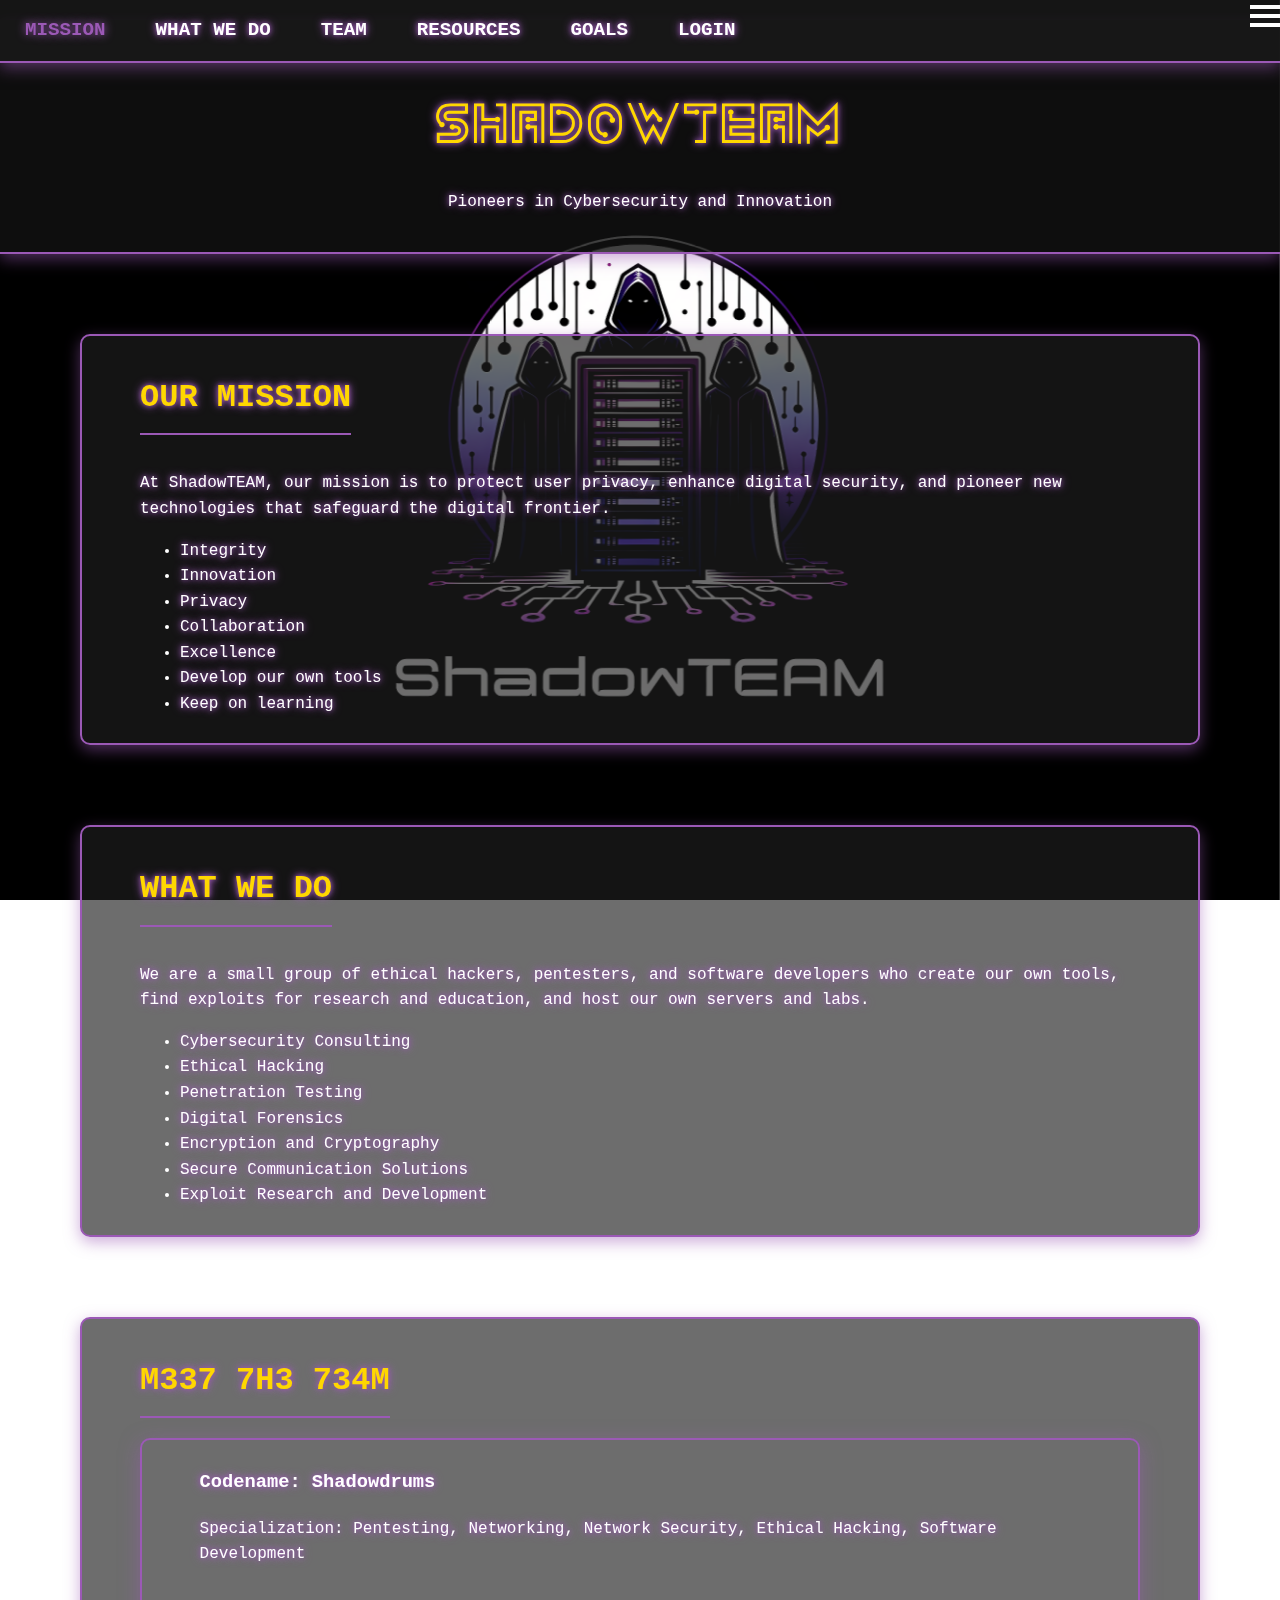
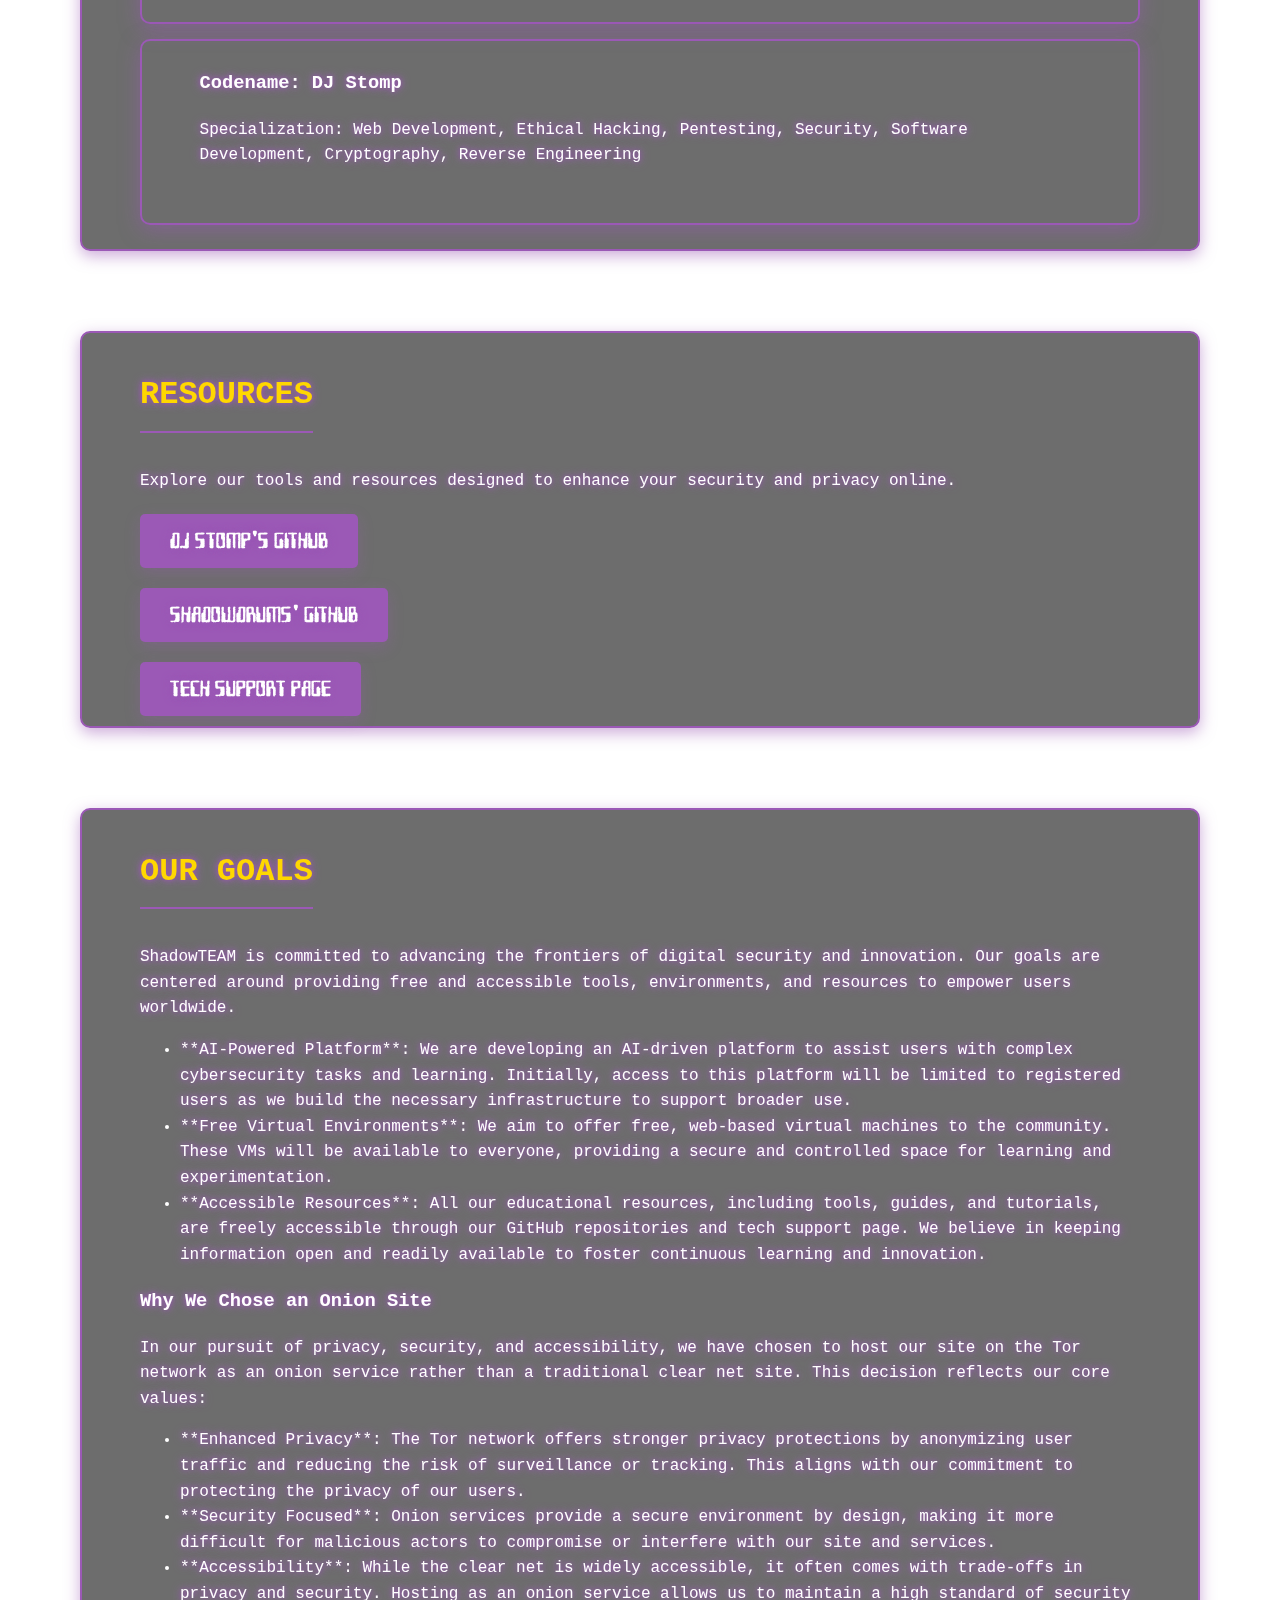
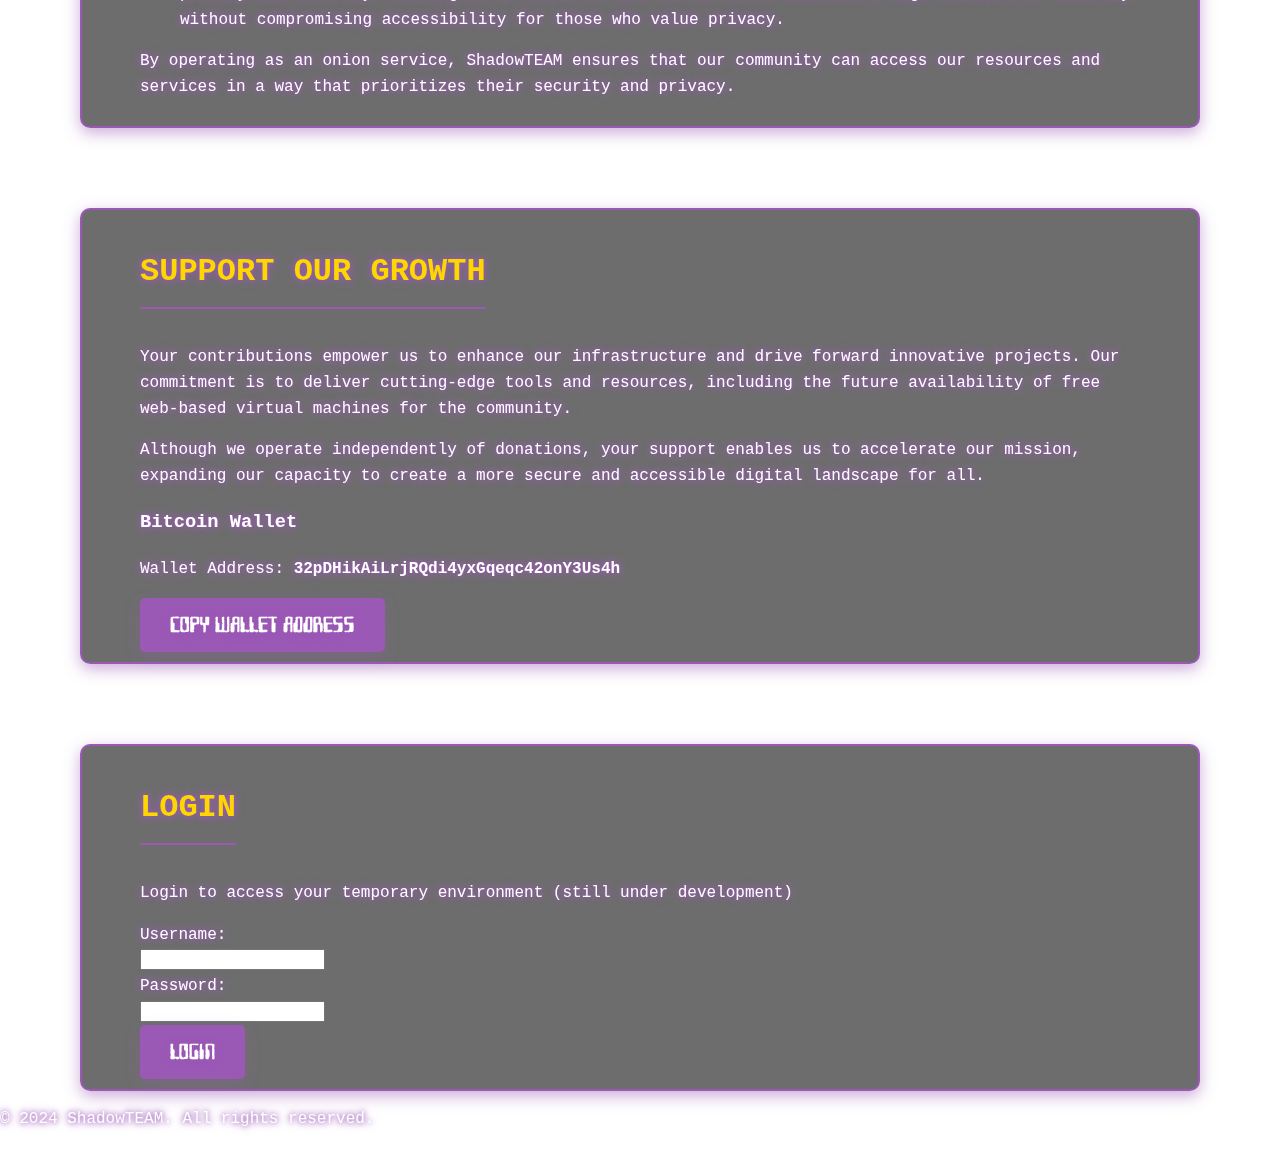
<file: index.html>
<!DOCTYPE html>
<html lang="en">

<head>
    <meta charset="UTF-8">
    <meta name="viewport" content="width=device-width, initial-scale=1.0">
    <meta name="description" content="ShadowTEAM - Pioneers in Cybersecurity and Innovation">
    <meta http-equiv="Content-Security-Policy"
        content="default-src 'self'; img-src 'self' data:; media-src 'self' data:; script-src 'self'; style-src 'self';">
    <title>ShadowTEAM - Login</title>
    <link rel="stylesheet" href="retro-dark-mode.css">
</head>

<body>

    <!-- Background Image Section -->
    <div class="background-image"></div>

    <header>
        <h1>ShadowTEAM</h1>
        <p>Pioneers in Cybersecurity and Innovation</p>
    </header>

    <nav>
        <a href="#mission">Mission</a>
        <a href="#whatwedo">What We Do</a>
        <a href="#team">Team</a>
        <a href="#resources">Resources</a>
        <a href="#goals">Goals</a>
        <a href="#login">Login</a>
        <!-- Right-aligned Hamburger Menu Icon -->
        <div class="dropdown" style="margin-left: auto;">
            <button class="dropbtn">
                <div class="menu-icon">
                    <div class="bar1"></div>
                    <div class="bar2"></div>
                    <div class="bar3"></div>
                </div>
            </button>
            <div class="dropdown-content">
                <a href="tech-support.html">Tech-Support</a>
                <a href="projects.html">Projects</a>
                <a href="home-lab.html">Home Lab</a>
                <a href="register.html">Register</a>
            </div>
        </div>
    </nav>

    <section id="mission">
        <h2>Our Mission</h2>
        <p>At ShadowTEAM, our mission is to protect user privacy, enhance digital security, and pioneer new technologies
            that safeguard the digital frontier.</p>
        <ul>
            <li>Integrity</li>
            <li>Innovation</li>
            <li>Privacy</li>
            <li>Collaboration</li>
            <li>Excellence</li>
            <li>Develop our own tools</li>
            <li>Keep on learning</li>
        </ul>
    </section>

    <section id="whatwedo">
        <h2>What We Do</h2>
        <p>We are a small group of ethical hackers, pentesters, and software developers who create our own tools, find
            exploits for research and education, and host our own servers and labs.</p>
        <ul>
            <li>Cybersecurity Consulting</li>
            <li>Ethical Hacking</li>
            <li>Penetration Testing</li>
            <li>Digital Forensics</li>
            <li>Encryption and Cryptography</li>
            <li>Secure Communication Solutions</li>
            <li>Exploit Research and Development</li>
        </ul>
    </section>

    <section id="team">
        <h2>M337 7H3 734M</h2>
        <div class="team-member">
            <h3>Codename: Shadowdrums</h3>
            <p>Specialization: Pentesting, Networking, Network Security, Ethical Hacking, Software Development</p>
        </div>
        <div class="team-member">
            <h3>Codename: DJ Stomp</h3>
            <p>Specialization: Web Development, Ethical Hacking, Pentesting, Security, Software Development,
                Cryptography, Reverse Engineering</p>
        </div>
    </section>

    <section id="resources">
        <h2>Resources</h2>
        <p>Explore our tools and resources designed to enhance your security and privacy online.</p>
        <div class="resource-buttons">
            <a href="https://github.com/DJStompZone" target="_blank">
                <button class="resource-button">DJ Stomp's GitHub</button>
            </a>
            <a href="https://github.com/Shadowdrums" target="_blank">
                <button class="resource-button">Shadowdrums' GitHub</button>
            </a>
            <a href="tech-support.html">
                <button class="resource-button">Tech Support Page</button>
            </a>
        </div>
    </section>

    <!-- Goals Section -->
    <section id="goals">
        <h2>Our Goals</h2>
        <p>ShadowTEAM is committed to advancing the frontiers of digital security and innovation. Our goals are centered around providing free and accessible tools, environments, and resources to empower users worldwide.</p>
        <ul>
            <li>**AI-Powered Platform**: We are developing an AI-driven platform to assist users with complex cybersecurity tasks and learning. Initially, access to this platform will be limited to registered users as we build the necessary infrastructure to support broader use.</li>
            <li>**Free Virtual Environments**: We aim to offer free, web-based virtual machines to the community. These VMs will be available to everyone, providing a secure and controlled space for learning and experimentation.</li>
            <li>**Accessible Resources**: All our educational resources, including tools, guides, and tutorials, are freely accessible through our GitHub repositories and tech support page. We believe in keeping information open and readily available to foster continuous learning and innovation.</li>
        </ul>

        <!-- Onion Site Explanation -->
        <h3>Why We Chose an Onion Site</h3>
        <p>In our pursuit of privacy, security, and accessibility, we have chosen to host our site on the Tor network as an onion service rather than a traditional clear net site. This decision reflects our core values:</p>
        <ul>
            <li>**Enhanced Privacy**: The Tor network offers stronger privacy protections by anonymizing user traffic and reducing the risk of surveillance or tracking. This aligns with our commitment to protecting the privacy of our users.</li>
            <li>**Security Focused**: Onion services provide a secure environment by design, making it more difficult for malicious actors to compromise or interfere with our site and services.</li>
            <li>**Accessibility**: While the clear net is widely accessible, it often comes with trade-offs in privacy and security. Hosting as an onion service allows us to maintain a high standard of security without compromising accessibility for those who value privacy.</li>
        </ul>
        <p>By operating as an onion service, ShadowTEAM ensures that our community can access our resources and services in a way that prioritizes their security and privacy.</p>
    </section>

    <!-- Donations Section -->
    <section id="donations">
        <h2>Support Our Growth</h2>
        <p>Your contributions empower us to enhance our infrastructure and drive forward innovative projects. Our
            commitment is to deliver cutting-edge tools and resources, including the future availability of free
            web-based virtual machines for the community.</p>
        <p>Although we operate independently of donations, your support enables us to accelerate our mission, expanding
            our capacity to create a more secure and accessible digital landscape for all.</p>
        <div class="bitcoin-wallet">
            <h3>Bitcoin Wallet</h3>
            <p>Wallet Address: <strong>32pDHikAiLrjRQdi4yxGqeqc42onY3Us4h</strong></p>
            <button class="resource-button" onclick="copyWalletAddress()">Copy Wallet Address</button>
        </div>
    </section>

    <section id="login">
        <h2>Login</h2>
        <p>Login to access your temporary environment (still under development)</p>
        <form action="/login" method="post" id="loginForm">
            <label for="username">Username:</label><br>
            <input type="text" id="username" name="username" required><br>
            <label for="password">Password:</label><br>
            <input type="password" id="password" name="password" required><br>
            <input type="submit" value="Login" class="resource-button">
        </form>
    </section>

    <footer>
        <p>&copy; 2024 ShadowTEAM. All rights reserved.</p>
    </footer>

    <script>
        function copyWalletAddress() {
            const walletAddress = "32pDHikAiLrjRQdi4yxGqeqc42onY3Us4h";
            navigator.clipboard.writeText(walletAddress).then(() => {
                alert("Bitcoin wallet address copied to clipboard!");
            });
        }
        document.addEventListener('DOMContentLoaded', () => {
            window.addEventListener('scroll', () => {
                const scrollTop = window.pageYOffset || document.documentElement.scrollTop;
                const docHeight = document.documentElement.scrollHeight - window.innerHeight;
                const scrollPercentage = scrollTop / docHeight;

                document.querySelector('.background-image').style.filter = `hue-rotate(${scrollPercentage * 360}deg)`;
            });
        });
    </script>
</body>

</html>
</file>
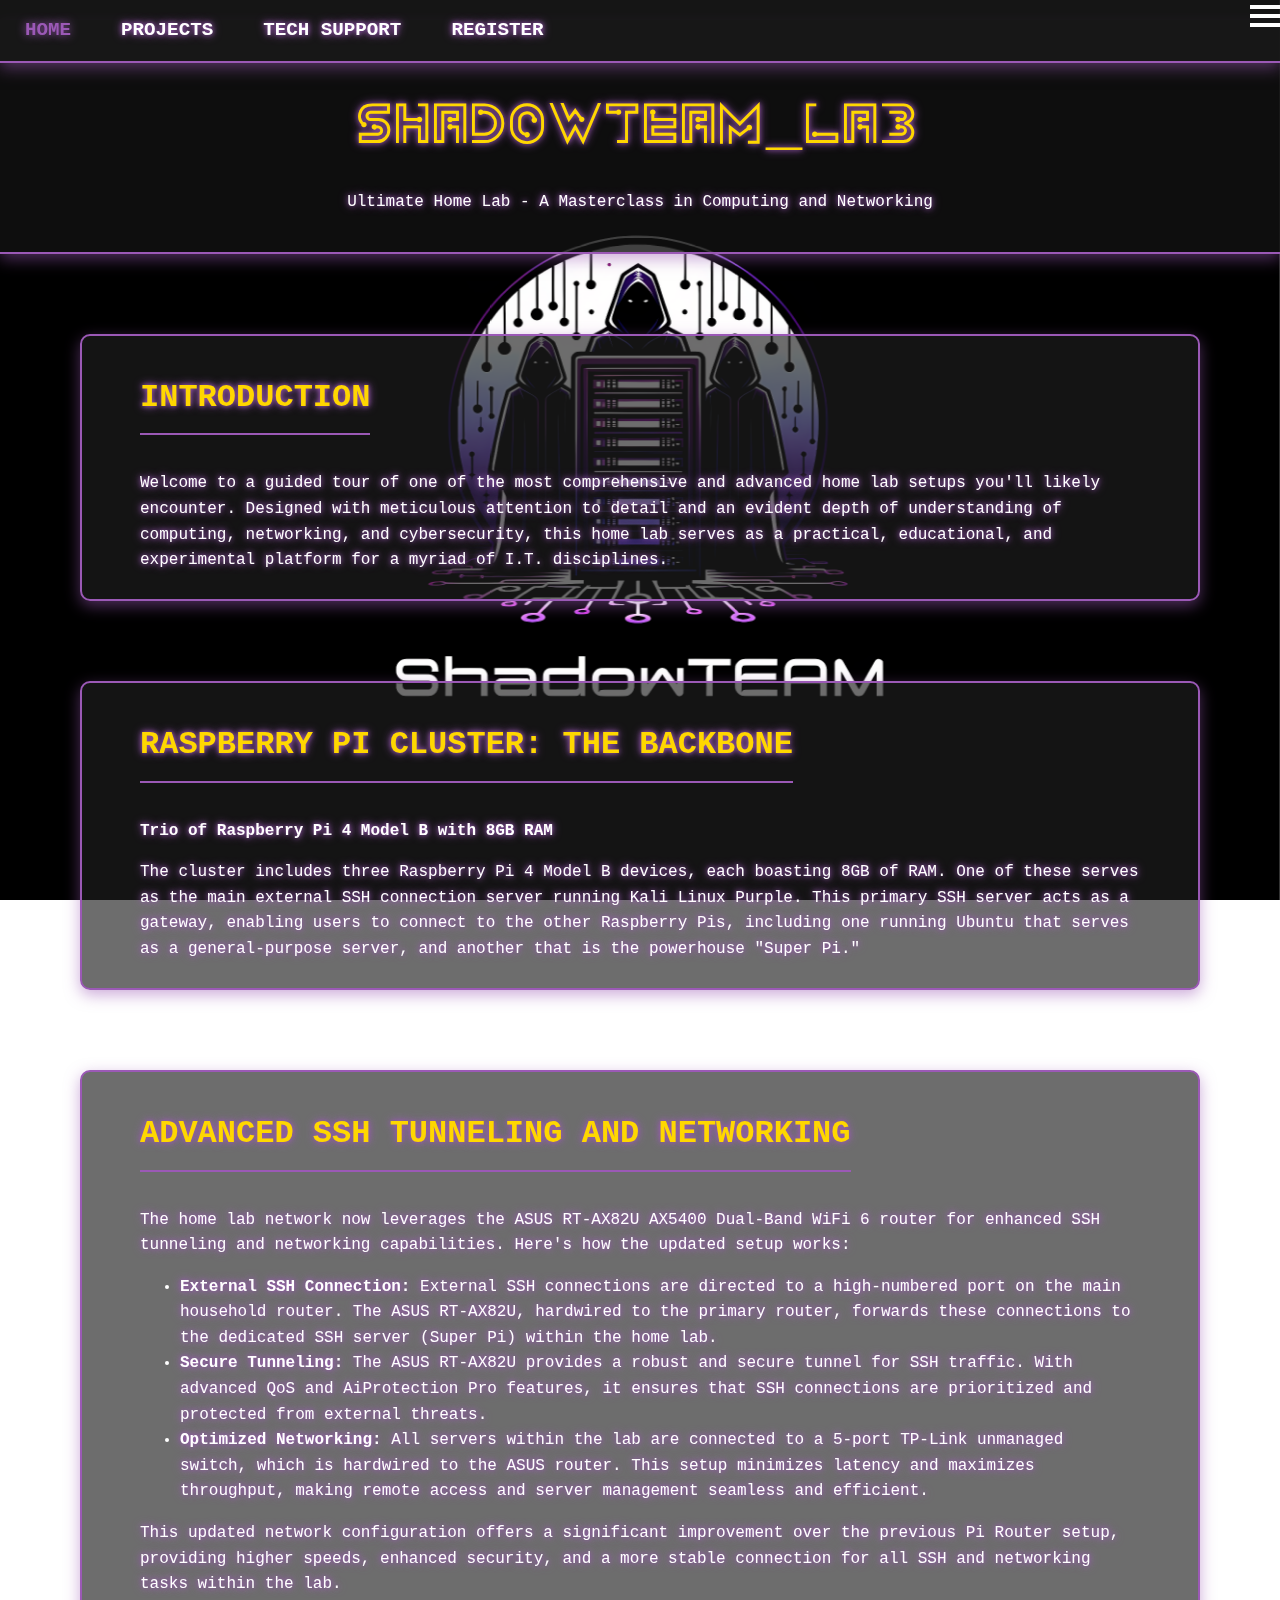
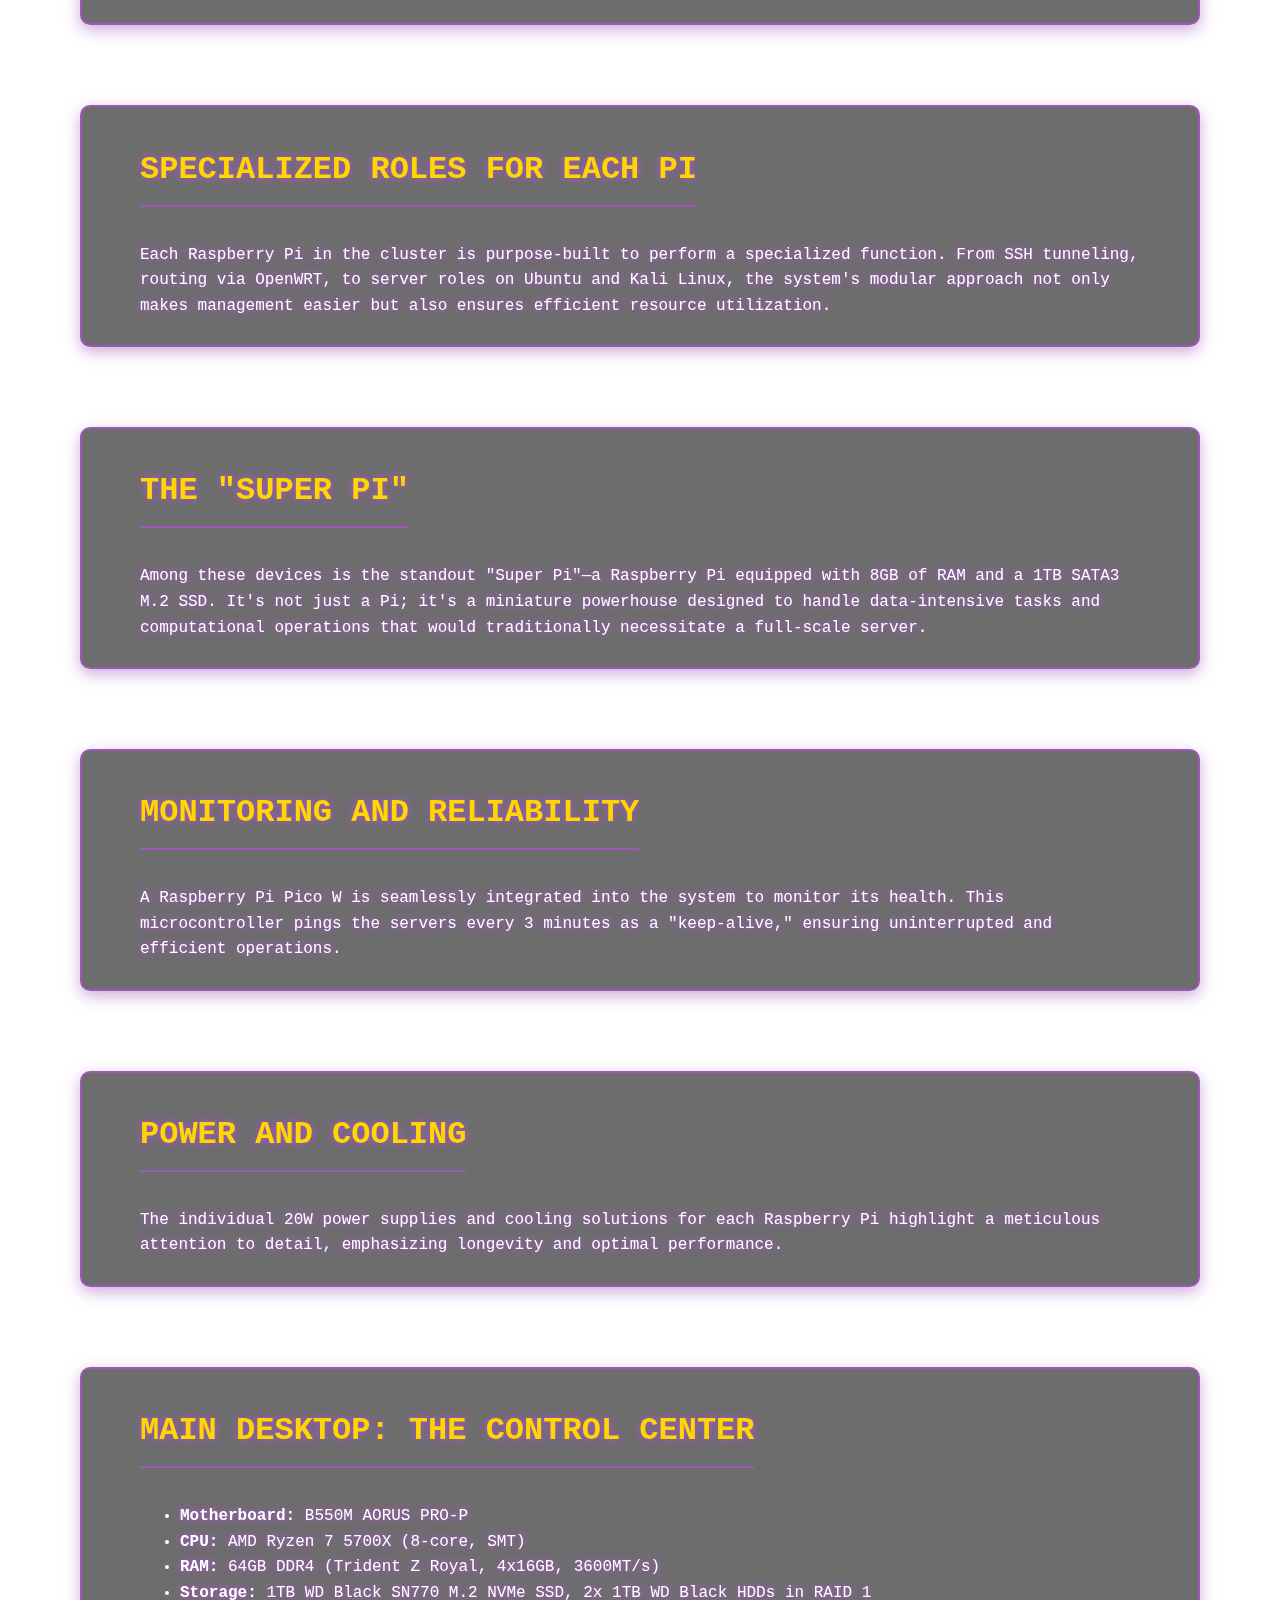
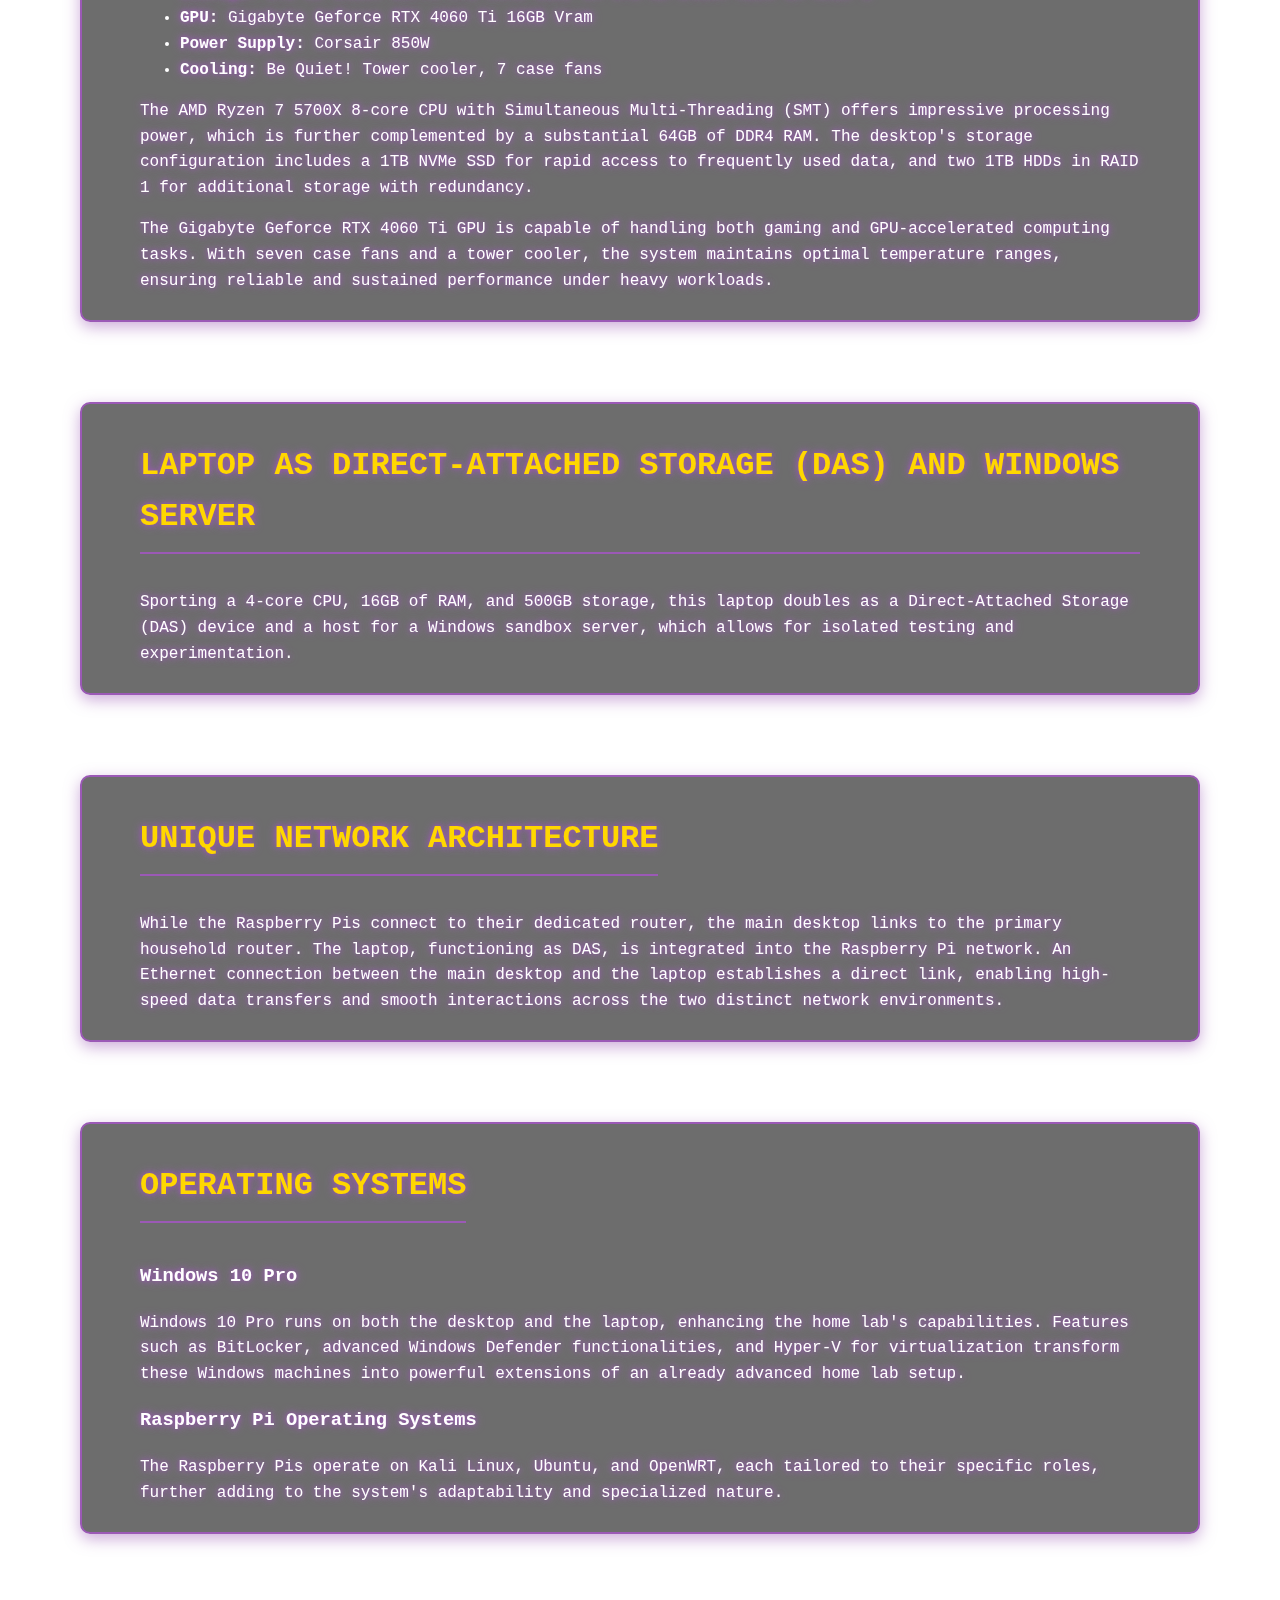
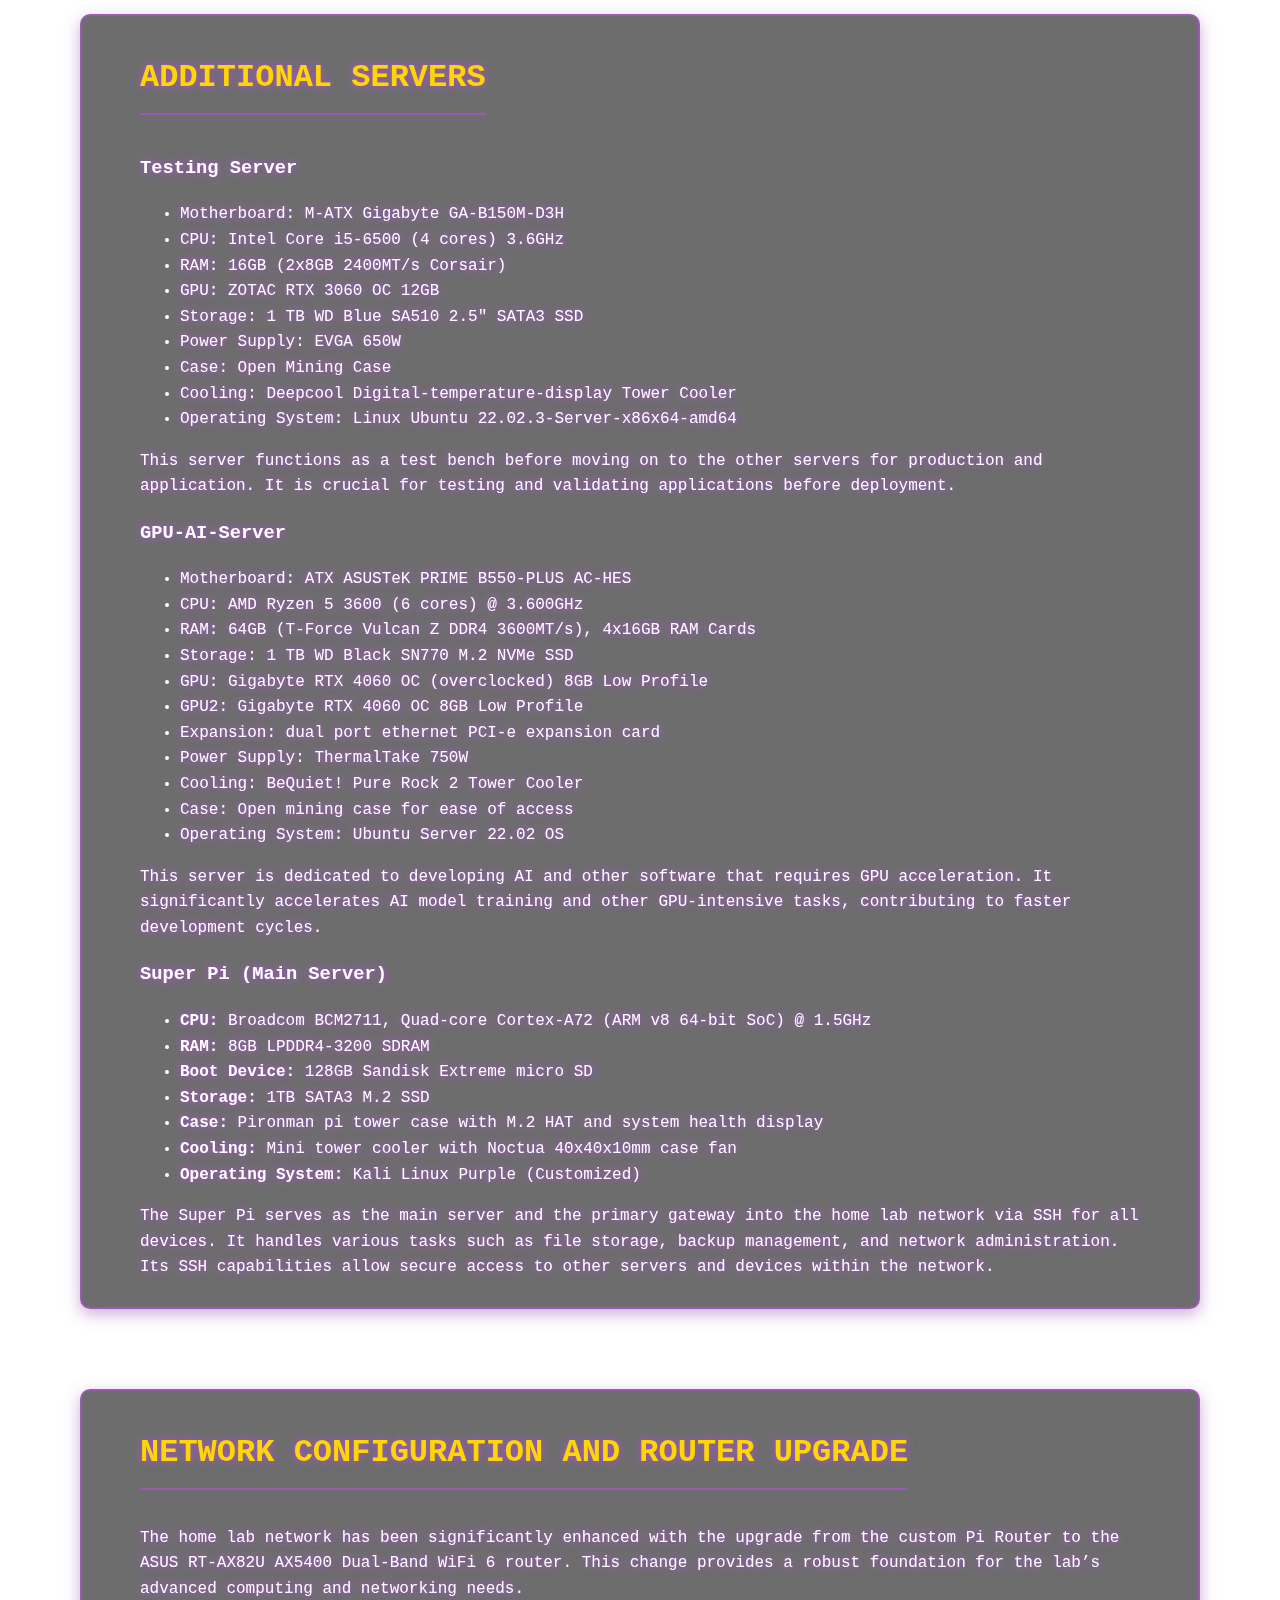
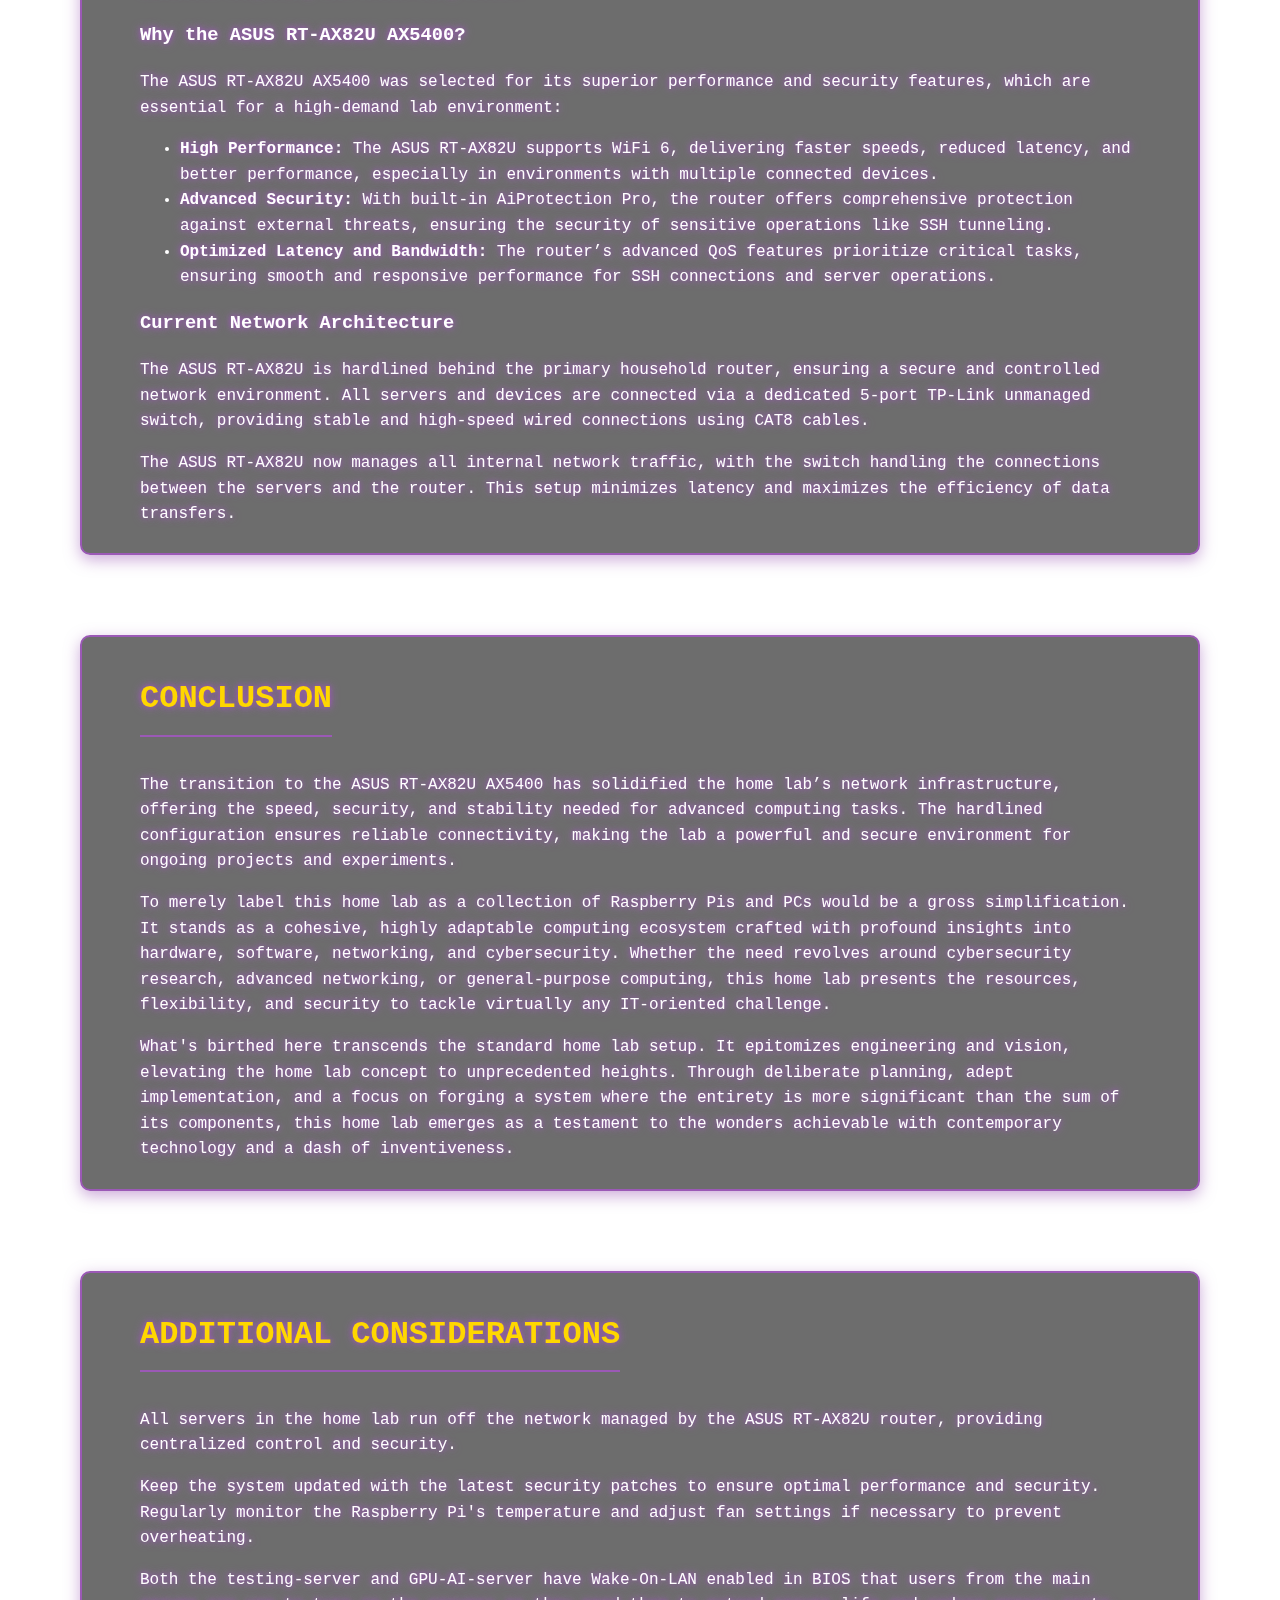
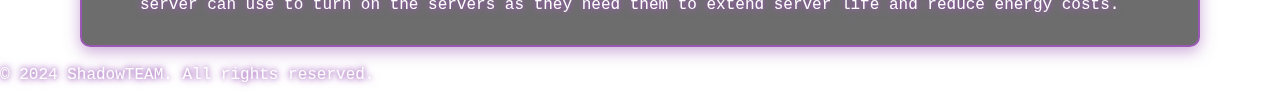
<file: home-lab.html>
<!DOCTYPE html>
<html lang="en">

<head>
    <meta charset="UTF-8">
    <meta name="viewport" content="width=device-width, initial-scale=1.0">
    <meta name="description" content="ShadowTEAM - Home Lab">
    <title>ShadowTEAM - Home Lab</title>
    <link rel="stylesheet" href="retro-dark-mode.css">
</head>

<body>

    <!-- Background Image Section -->
    <div class="background-image"></div>

    <header>
        <h1>ShadowTEAM_LAB</h1>
        <p>Ultimate Home Lab - A Masterclass in Computing and Networking</p>
    </header>

    <nav>
        <a href="index.html">Home</a>
        <a href="projects.html">Projects</a>
        <a href="tech-support.html">Tech Support</a>
        <a href="register.html">Register</a>
        <div class="dropdown" style="margin-left: auto;">
            <button class="dropbtn">
                <div class="menu-icon">
                    <div class="bar1"></div>
                    <div class="bar2"></div>
                    <div class="bar3"></div>
                </div>
            </button>
            <div class="dropdown-content">
                <a href="index.html">Home</a>
                <a href="projects.html">Projects</a>
                <a href="tech-support.html">Tech Support</a>
                <a href="register.html">Register</a>
            </div>
        </div>
    </nav>

    <section>
        <h2>Introduction</h2>
        <p>
            Welcome to a guided tour of one of the most comprehensive and advanced home lab setups you'll likely encounter. Designed with meticulous attention to detail and an evident depth of understanding of computing, networking, and cybersecurity, this home lab serves as a practical, educational, and experimental platform for a myriad of I.T. disciplines.
        </p>
    </section>

    <section>
        <h2>Raspberry Pi Cluster: The Backbone</h2>
        <p>
            <strong>Trio of Raspberry Pi 4 Model B with 8GB RAM</strong>
        </p>
        <p>
            The cluster includes three Raspberry Pi 4 Model B devices, each boasting 8GB of RAM. One of these serves as the main external SSH connection server running Kali Linux Purple. This primary SSH server acts as a gateway, enabling users to connect to the other Raspberry Pis, including one running Ubuntu that serves as a general-purpose server, and another that is the powerhouse "Super Pi."
        </p>
    </section>

    <section>
        <h2>Advanced SSH Tunneling and Networking</h2>
        <p>
            The home lab network now leverages the ASUS RT-AX82U AX5400 Dual-Band WiFi 6 router for enhanced SSH tunneling and networking capabilities. Here's how the updated setup works:
        </p>
        <ul>
            <li><strong>External SSH Connection:</strong> External SSH connections are directed to a high-numbered port on the main household router. The ASUS RT-AX82U, hardwired to the primary router, forwards these connections to the dedicated SSH server (Super Pi) within the home lab.</li>
            <li><strong>Secure Tunneling:</strong> The ASUS RT-AX82U provides a robust and secure tunnel for SSH traffic. With advanced QoS and AiProtection Pro features, it ensures that SSH connections are prioritized and protected from external threats.</li>
            <li><strong>Optimized Networking:</strong> All servers within the lab are connected to a 5-port TP-Link unmanaged switch, which is hardwired to the ASUS router. This setup minimizes latency and maximizes throughput, making remote access and server management seamless and efficient.</li>
        </ul>
        <p>
            This updated network configuration offers a significant improvement over the previous Pi Router setup, providing higher speeds, enhanced security, and a more stable connection for all SSH and networking tasks within the lab.
        </p>
    </section>

    <section>
        <h2>Specialized Roles for Each Pi</h2>
        <p>
            Each Raspberry Pi in the cluster is purpose-built to perform a specialized function. From SSH tunneling, routing via OpenWRT, to server roles on Ubuntu and Kali Linux, the system's modular approach not only makes management easier but also ensures efficient resource utilization.
        </p>
    </section>

    <section>
        <h2>The "Super Pi"</h2>
        <p>
            Among these devices is the standout "Super Pi"—a Raspberry Pi equipped with 8GB of RAM and a 1TB SATA3 M.2 SSD. It's not just a Pi; it's a miniature powerhouse designed to handle data-intensive tasks and computational operations that would traditionally necessitate a full-scale server.
        </p>
    </section>

    <section>
        <h2>Monitoring and Reliability</h2>
        <p>
            A Raspberry Pi Pico W is seamlessly integrated into the system to monitor its health. This microcontroller pings the servers every 3 minutes as a "keep-alive," ensuring uninterrupted and efficient operations.
        </p>
    </section>

    <section>
        <h2>Power and Cooling</h2>
        <p>
            The individual 20W power supplies and cooling solutions for each Raspberry Pi highlight a meticulous attention to detail, emphasizing longevity and optimal performance.
        </p>
    </section>

    <section>
        <h2>Main Desktop: The Control Center</h2>
        <ul>
            <li><strong>Motherboard:</strong> B550M AORUS PRO-P</li>
            <li><strong>CPU:</strong> AMD Ryzen 7 5700X (8-core, SMT)</li>
            <li><strong>RAM:</strong> 64GB DDR4 (Trident Z Royal, 4x16GB, 3600MT/s)</li>
            <li><strong>Storage:</strong> 1TB WD Black SN770 M.2 NVMe SSD, 2x 1TB WD Black HDDs in RAID 1</li>
            <li><strong>GPU:</strong> Gigabyte Geforce RTX 4060 Ti 16GB Vram</li>
            <li><strong>Power Supply:</strong> Corsair 850W</li>
            <li><strong>Cooling:</strong> Be Quiet! Tower cooler, 7 case fans</li>
        </ul>
        <p>
            The AMD Ryzen 7 5700X 8-core CPU with Simultaneous Multi-Threading (SMT) offers impressive processing power, which is further complemented by a substantial 64GB of DDR4 RAM. The desktop's storage configuration includes a 1TB NVMe SSD for rapid access to frequently used data, and two 1TB HDDs in RAID 1 for additional storage with redundancy. 
        </p>
        <p>
            The Gigabyte Geforce RTX 4060 Ti GPU is capable of handling both gaming and GPU-accelerated computing tasks. With seven case fans and a tower cooler, the system maintains optimal temperature ranges, ensuring reliable and sustained performance under heavy workloads.
        </p>
    </section>

    <section>
        <h2>Laptop as Direct-Attached Storage (DAS) and Windows Server</h2>
        <p>
            Sporting a 4-core CPU, 16GB of RAM, and 500GB storage, this laptop doubles as a Direct-Attached Storage (DAS) device and a host for a Windows sandbox server, which allows for isolated testing and experimentation.
        </p>
    </section>

    <section>
        <h2>Unique Network Architecture</h2>
        <p>
            While the Raspberry Pis connect to their dedicated router, the main desktop links to the primary household router. The laptop, functioning as DAS, is integrated into the Raspberry Pi network. An Ethernet connection between the main desktop and the laptop establishes a direct link, enabling high-speed data transfers and smooth interactions across the two distinct network environments.
        </p>
    </section>

    <section>
        <h2>Operating Systems</h2>
        <h3>Windows 10 Pro</h3>
        <p>
            Windows 10 Pro runs on both the desktop and the laptop, enhancing the home lab's capabilities. Features such as BitLocker, advanced Windows Defender functionalities, and Hyper-V for virtualization transform these Windows machines into powerful extensions of an already advanced home lab setup.
        </p>
        <h3>Raspberry Pi Operating Systems</h3>
        <p>
            The Raspberry Pis operate on Kali Linux, Ubuntu, and OpenWRT, each tailored to their specific roles, further adding to the system's adaptability and specialized nature.
        </p>
    </section>

    <section>
        <h2>Additional Servers</h2>
        <h3>Testing Server</h3>
        <ul>
            <li>Motherboard: M-ATX Gigabyte GA-B150M-D3H</li>
            <li>CPU: Intel Core i5-6500 (4 cores) 3.6GHz</li>
            <li>RAM: 16GB (2x8GB 2400MT/s Corsair)</li>
            <li>GPU: ZOTAC RTX 3060 OC 12GB</li>
            <li>Storage: 1 TB WD Blue SA510 2.5" SATA3 SSD</li>
            <li>Power Supply: EVGA 650W</li>
            <li>Case: Open Mining Case</li>
            <li>Cooling: Deepcool Digital-temperature-display Tower Cooler</li>
            <li>Operating System: Linux Ubuntu 22.02.3-Server-x86x64-amd64</li>
        </ul>
        <p>
            This server functions as a test bench before moving on to the other servers for production and application. It is crucial for testing and validating applications before deployment.
        </p>

        <h3>GPU-AI-Server</h3>
        <ul>
            <li>Motherboard: ATX ASUSTeK PRIME B550-PLUS AC-HES</li>
            <li>CPU: AMD Ryzen 5 3600 (6 cores) @ 3.600GHz</li>
            <li>RAM: 64GB (T-Force Vulcan Z DDR4 3600MT/s), 4x16GB RAM Cards</li>
            <li>Storage: 1 TB WD Black SN770 M.2 NVMe SSD</li>
            <li>GPU: Gigabyte RTX 4060 OC (overclocked) 8GB Low Profile</li>
            <li>GPU2: Gigabyte RTX 4060 OC 8GB Low Profile</li>
            <li>Expansion: dual port ethernet PCI-e expansion card</li>
            <li>Power Supply: ThermalTake 750W</li>
            <li>Cooling: BeQuiet! Pure Rock 2 Tower Cooler</li>
            <li>Case: Open mining case for ease of access</li>
            <li>Operating System: Ubuntu Server 22.02 OS</li>
        </ul>
        <p>
            This server is dedicated to developing AI and other software that requires GPU acceleration. It significantly accelerates AI model training and other GPU-intensive tasks, contributing to faster development cycles.
        </p>

        <h3>Super Pi (Main Server)</h3>
        <ul>
            <li><strong>CPU:</strong> Broadcom BCM2711, Quad-core Cortex-A72 (ARM v8 64-bit SoC) @ 1.5GHz</li>
            <li><strong>RAM:</strong> 8GB LPDDR4-3200 SDRAM</li>
            <li><strong>Boot Device:</strong> 128GB Sandisk Extreme micro SD</li>
            <li><strong>Storage:</strong> 1TB SATA3 M.2 SSD</li>
            <li><strong>Case:</strong> Pironman pi tower case with M.2 HAT and system health display</li>
            <li><strong>Cooling:</strong> Mini tower cooler with Noctua 40x40x10mm case fan</li>
            <li><strong>Operating System:</strong> Kali Linux Purple (Customized)</li>
        </ul>
        <p>
            The Super Pi serves as the main server and the primary gateway into the home lab network via SSH for all devices. It handles various tasks such as file storage, backup management, and network administration. Its SSH capabilities allow secure access to other servers and devices within the network.
        </p>
    </section>

    <section>
        <h2>Network Configuration and Router Upgrade</h2>
        <p>
            The home lab network has been significantly enhanced with the upgrade from the custom Pi Router to the ASUS RT-AX82U AX5400 Dual-Band WiFi 6 router. This change provides a robust foundation for the lab’s advanced computing and networking needs.
        </p>

        <h3>Why the ASUS RT-AX82U AX5400?</h3>
        <p>
            The ASUS RT-AX82U AX5400 was selected for its superior performance and security features, which are essential for a high-demand lab environment:
        </p>
        <ul>
            <li><strong>High Performance:</strong> The ASUS RT-AX82U supports WiFi 6, delivering faster speeds, reduced latency, and better performance, especially in environments with multiple connected devices.</li>
            <li><strong>Advanced Security:</strong> With built-in AiProtection Pro, the router offers comprehensive protection against external threats, ensuring the security of sensitive operations like SSH tunneling.</li>
            <li><strong>Optimized Latency and Bandwidth:</strong> The router’s advanced QoS features prioritize critical tasks, ensuring smooth and responsive performance for SSH connections and server operations.</li>
        </ul>

        <h3>Current Network Architecture</h3>
        <p>
            The ASUS RT-AX82U is hardlined behind the primary household router, ensuring a secure and controlled network environment. All servers and devices are connected via a dedicated 5-port TP-Link unmanaged switch, providing stable and high-speed wired connections using CAT8 cables.
        </p>
        <p>
            The ASUS RT-AX82U now manages all internal network traffic, with the switch handling the connections between the servers and the router. This setup minimizes latency and maximizes the efficiency of data transfers.
        </p>
    </section>

    <section>
        <h2>Conclusion</h2>
        <p>
            The transition to the ASUS RT-AX82U AX5400 has solidified the home lab’s network infrastructure, offering the speed, security, and stability needed for advanced computing tasks. The hardlined configuration ensures reliable connectivity, making the lab a powerful and secure environment for ongoing projects and experiments.
        </p>
        <p>
            To merely label this home lab as a collection of Raspberry Pis and PCs would be a gross simplification. It stands as a cohesive, highly adaptable computing ecosystem crafted with profound insights into hardware, software, networking, and cybersecurity. Whether the need revolves around cybersecurity research, advanced networking, or general-purpose computing, this home lab presents the resources, flexibility, and security to tackle virtually any IT-oriented challenge.
        </p>
        <p>
            What's birthed here transcends the standard home lab setup. It epitomizes engineering and vision, elevating the home lab concept to unprecedented heights. Through deliberate planning, adept implementation, and a focus on forging a system where the entirety is more significant than the sum of its components, this home lab emerges as a testament to the wonders achievable with contemporary technology and a dash of inventiveness.
        </p>
    </section>

    <section>
        <h2>Additional Considerations</h2>
        <p>
            All servers in the home lab run off the network managed by the ASUS RT-AX82U router, providing centralized control and security.
        </p>
        <p>
            Keep the system updated with the latest security patches to ensure optimal performance and security. Regularly monitor the Raspberry Pi's temperature and adjust fan settings if necessary to prevent overheating.
        </p>
        <p>
            Both the testing-server and GPU-AI-server have Wake-On-LAN enabled in BIOS that users from the main server can use to turn on the servers as they need them to extend server life and reduce energy costs.
        </p>
    </section>

    <footer>
        <p>&copy; 2024 ShadowTEAM. All rights reserved.</p>
    </footer>

</body>

</html>
</file>
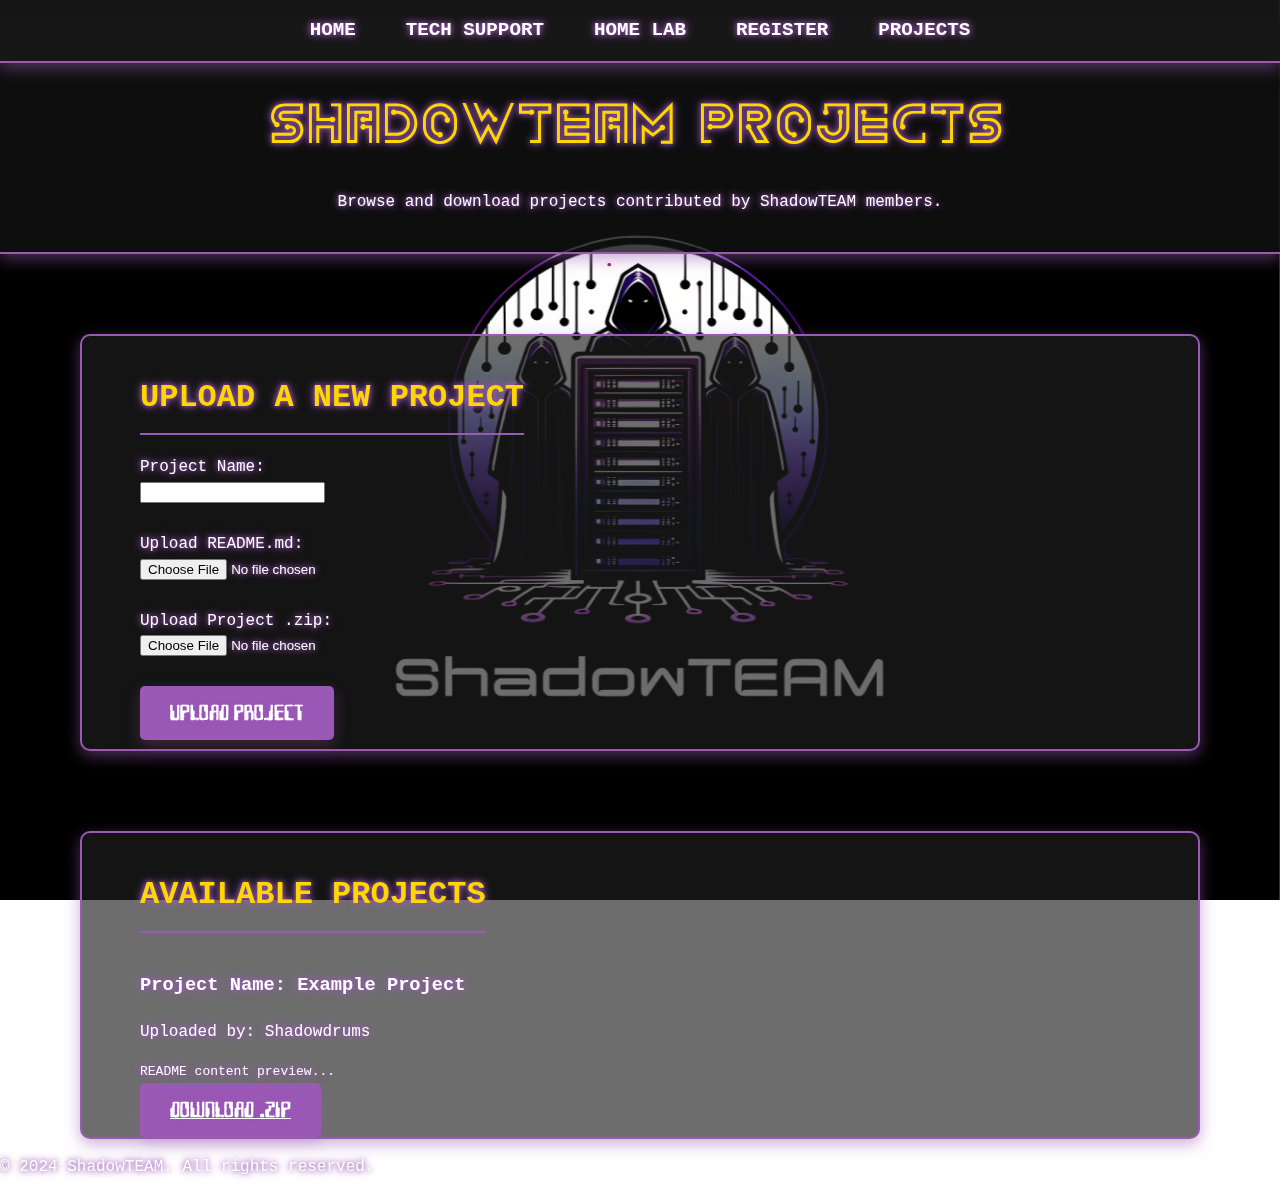
<file: projects.html>
<!DOCTYPE html>
<html lang="en">
<head>
    <meta charset="UTF-8">
    <meta name="viewport" content="width=device-width, initial-scale=1.0">
    <meta name="description" content="ShadowTEAM - Projects">
    <title>ShadowTEAM - Projects</title>
    <link rel="stylesheet" href="retro-dark-mode.css">
</head>
<body>
    <!-- Background Image Section -->
    <div class="background-image"></div>

    <header>
        <h1>ShadowTEAM Projects</h1>
        <p>Browse and download projects contributed by ShadowTEAM members.</p>
    </header>

    <nav>
        <a href="index.html">Home</a>
        <a href="tech-support.html">Tech Support</a>
        <a href="home-lab.html">Home Lab</a>
        <a href="register.html">Register</a>
        <a href="projects.html">Projects</a>
    </nav>

    <section id="upload-section" style="display: none;">
        <h2>Upload a New Project</h2>
        <form id="upload-form" action="/upload" method="post" enctype="multipart/form-data">
            <label for="project-name">Project Name:</label><br>
            <input type="text" id="project-name" name="project-name" required><br><br>

            <label for="readme-file">Upload README.md:</label><br>
            <input type="file" id="readme-file" name="readme-file" accept=".md" required><br><br>

            <label for="zip-file">Upload Project .zip:</label><br>
            <input type="file" id="zip-file" name="zip-file" accept=".zip" required><br><br>

            <input type="submit" value="Upload Project" class="resource-button">
        </form>
    </section>

    <section id="projects-list">
        <h2>Available Projects</h2>
        <!-- This section will be dynamically filled with projects from the backend -->
        <!-- Example of a project entry -->
        <div class="project-entry">
            <h3>Project Name: Example Project</h3>
            <p>Uploaded by: Shadowdrums</p>
            <pre>README content preview...</pre>
            <a href="Projects/example_project.zip" download class="resource-button">Download .zip</a>
        </div>
    </section>

    <footer>
        <p>&copy; 2024 ShadowTEAM. All rights reserved.</p>
    </footer>

    <script>
        // Check if user is authenticated
        const isAuthenticated = true; // Replace with actual authentication check
        if (isAuthenticated) {
            document.getElementById('upload-section').style.display = 'block';
        }

        // Fetch and display projects (this would be done by the backend)
        // Example fetch function:
        // fetch('/projects')
        //     .then(response => response.json())
        //     .then(data => {
        //         // Populate projects-list with data
        //     });
    </script>
</body>
</html>
</file>
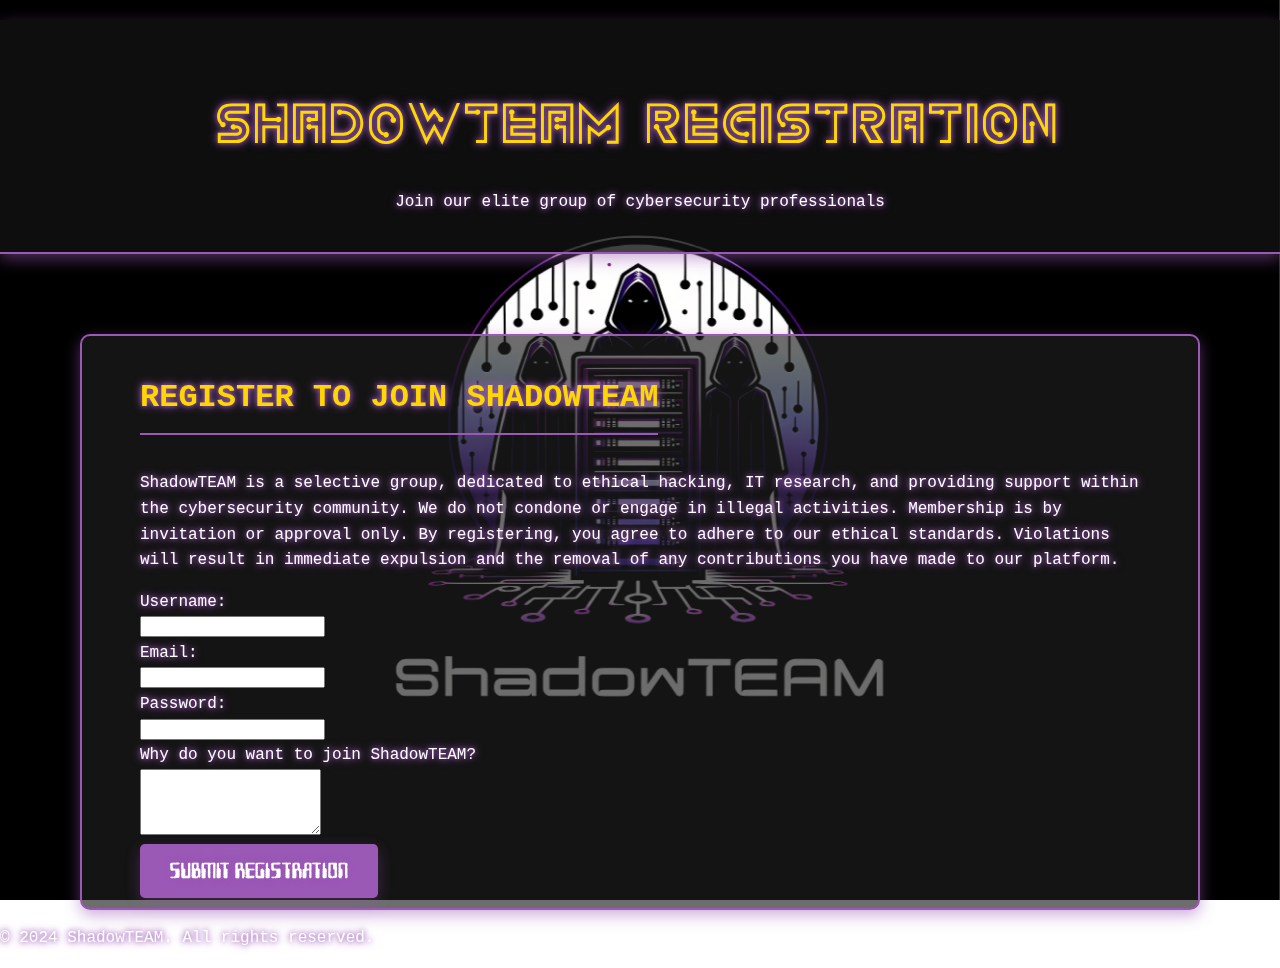
<file: register.html>
<!DOCTYPE html>
<html lang="en">

<head>
    <meta charset="UTF-8">
    <meta name="viewport" content="width=device-width, initial-scale=1.0">
    <title>ShadowTEAM Registration</title>
    <link rel="stylesheet" href="retro-dark-mode.css">
</head>

<body>

    <!-- Background Image Section -->
    <div class="background-image"></div>

    <header>
        <h1>ShadowTEAM Registration</h1>
        <p>Join our elite group of cybersecurity professionals</p>
    </header>

    <section>
        <h2>Register to Join ShadowTEAM</h2>
        <p>ShadowTEAM is a selective group, dedicated to ethical hacking, IT research, and providing support within the cybersecurity community. We do not condone or engage in illegal activities. Membership is by invitation or approval only. By registering, you agree to adhere to our ethical standards. Violations will result in immediate expulsion and the removal of any contributions you have made to our platform.</p>

        <form id="registrationForm" action="/submit_registration" method="POST">
            <label for="username">Username:</label><br>
            <input type="text" id="username" name="username" required><br>

            <label for="email">Email:</label><br>
            <input type="email" id="email" name="email" required><br>

            <label for="password">Password:</label><br>
            <input type="password" id="password" name="password" required><br>

            <label for="reason">Why do you want to join ShadowTEAM?</label><br>
            <textarea id="reason" name="reason" rows="4" required></textarea><br>

            <input type="submit" value="Submit Registration" class="resource-button">
        </form>

        <p id="adminMessage" style="display: none;">Your registration has been submitted and is pending review by Shadow Drums. You will be notified via email if your application is approved or declined.</p>
    </section>

    <footer>
        <p>&copy; 2024 ShadowTEAM. All rights reserved.</p>
    </footer>

    <script>
        document.getElementById('registrationForm').onsubmit = function(event) {
            event.preventDefault(); // Prevent the form from submitting normally

            // Simulate form submission to admin for review
            document.getElementById('adminMessage').style.display = 'block';

            // Normally, here you'd send the form data to the server
            // Example: using fetch() or XMLHttpRequest to submit the form data
        }
    </script>

</body>

</html>
</file>
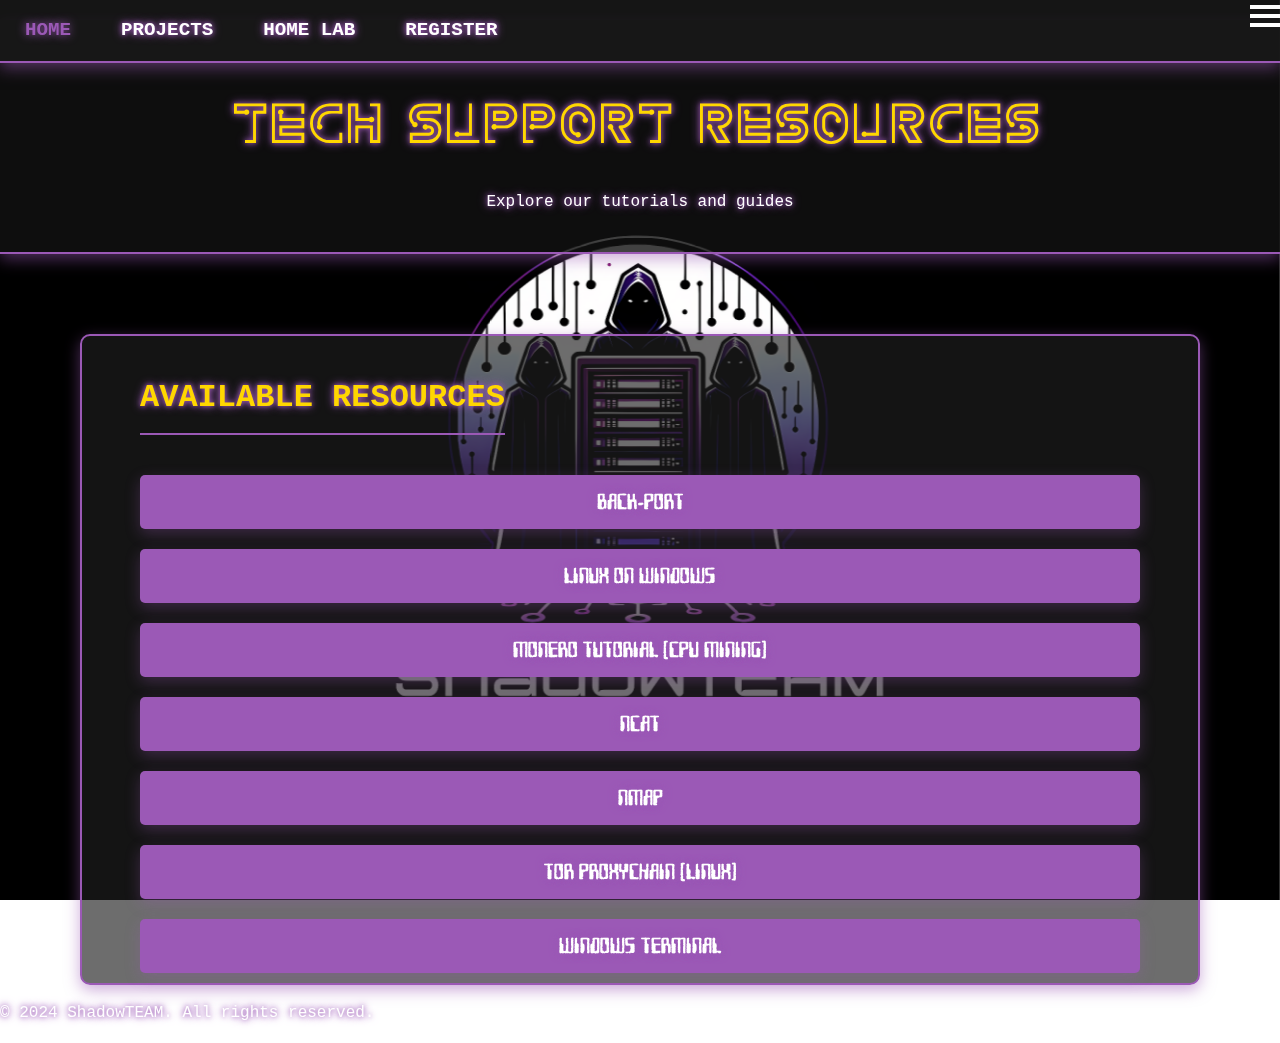
<file: tech-support.html>
<!DOCTYPE html>
<html lang="en">

<head>
    <meta charset="UTF-8">
    <meta name="viewport" content="width=device-width, initial-scale=1.0">
    <meta name="description" content="ShadowTEAM - Tech Support">
    <title>ShadowTEAM - Tech Support</title>
    <link rel="stylesheet" href="retro-dark-mode.css">
</head>

<body>

    <!-- Background Image Section -->
    <div class="background-image"></div>

    <header>
        <h1>Tech Support Resources</h1>
        <p>Explore our tutorials and guides</p>
    </header>

    <nav>
        <a href="index.html">Home</a>
        <a href="projects.html">Projects</a>
        <a href="home-lab.html">Home Lab</a>
        <a href="register.html">Register</a>
        <div class="dropdown" style="margin-left: auto;">
            <button class="dropbtn">
                <div class="menu-icon">
                    <div class="bar1"></div>
                    <div class="bar2"></div>
                    <div class="bar3"></div>
                </div>
            </button>
            <div class="dropdown-content">
                <a href="index.html">Home</a>
                <a href="projects.html">Projects</a>
                <a href="home-lab.html">Home Lab</a>
                <a href="register.html">Register</a>
            </div>
        </div>
    </nav>

    <section>
        <h2>Available Resources</h2>

        <div class="resource-buttons">
            <button class="resource-button" onclick="toggleFileContent('back-port')">Back-Port</button>
            <div class="file-content" id="back-port" style="display: none;">
                <pre></pre>
                <a href="tech-support/back-port.txt" download class="download-button">Download</a>
            </div>

            <button class="resource-button" onclick="toggleFileContent('LinuxOnWindows')">Linux on Windows</button>
            <div class="file-content" id="LinuxOnWindows" style="display: none;">
                <pre></pre>
                <a href="tech-support/LinuxOnWindows.txt" download class="download-button">Download</a>
            </div>

            <button class="resource-button" onclick="toggleFileContent('Monero-Tutorial-CPU-Mining')">Monero Tutorial (CPU Mining)</button>
            <div class="file-content" id="Monero-Tutorial-CPU-Mining" style="display: none;">
                <pre></pre>
                <a href="tech-support/Monero-Tutorial-CPU-Mining.txt" download class="download-button">Download</a>
            </div>

            <button class="resource-button" onclick="toggleFileContent('NCAT')">NCAT</button>
            <div class="file-content" id="NCAT" style="display: none;">
                <pre></pre>
                <a href="tech-support/NCAT.txt" download class="download-button">Download</a>
            </div>

            <button class="resource-button" onclick="toggleFileContent('NMAP')">NMAP</button>
            <div class="file-content" id="NMAP" style="display: none;">
                <pre></pre>
                <a href="tech-support/NMAP.txt" download class="download-button">Download</a>
            </div>

            <button class="resource-button" onclick="toggleFileContent('tor-proxychain-linux')">Tor Proxychain (Linux)</button>
            <div class="file-content" id="tor-proxychain-linux" style="display: none;">
                <pre></pre>
                <a href="tech-support/tor-proxychain-linux.txt" download class="download-button">Download</a>
            </div>

            <button class="resource-button" onclick="toggleFileContent('Windows-Terminal')">Windows Terminal</button>
            <div class="file-content" id="Windows-Terminal" style="display: none;">
                <pre></pre>
                <a href="tech-support/Windows-Terminal.txt" download class="download-button">Download</a>
            </div>
        </div>
    </section>

    <footer>
        <p>&copy; 2024 ShadowTEAM. All rights reserved.</p>
    </footer>

    <script>
        function toggleFileContent(id) {
            var content = document.getElementById(id);
            var preElement = content.querySelector('pre');
            if (content.style.display === "block") {
                content.style.display = "none";
            } else {
                fetch(`tech-support/${id}.txt`)
                    .then(response => response.text())
                    .then(data => {
                        preElement.textContent = data;
                        content.style.display = "block";
                    })
                    .catch(error => {
                        preElement.textContent = "Failed to load content.";
                        content.style.display = "block";
                    });
            }
        }
    </script>

</body>

</html>
</file>
<file: retro-dark-mode.css>
/* Import the custom exwayer_font */
@font-face {
    font-family: 'exwayer_font';
    src: url('/fonts/exwayer.woff2') format('woff2');
    font-weight: normal;
    font-style: normal;
}

/* Import the custom FUTUI font */
@font-face {
    font-family: 'FUTUI';
    src: url('/fonts/FUTUI___.woff2') format('woff2');
    font-weight: normal;
    font-style: normal;
}

/* General Styles */
body {
    font-family: 'Courier New', Courier, monospace;
    color: #FFFFFF;
    /* Default white color for text */
    margin: 0;
    padding: 0;
    line-height: 1.6;
    text-shadow: 0 0 5px #9b59b6, 0 0 10px #9b59b6;
    /* Purple neon highlights */

    /* Firefox Scrollbar Styles */
    scrollbar-width: thin;
    scrollbar-color: #9b59b6 transparent;
}

/* Apply neon glow to all text elements */
* {
    text-shadow: 0 0 5px #9b59b6, 0 0 10px #9b59b6;
}

/* Background Image Styling */
.background-image {
    position: fixed;
    top: 0;
    left: 0;
    width: 100%;
    height: 100%;
    background: url('images/ShadowTEAM.png') no-repeat center center;
    background-size: cover;
    z-index: -1;
    /* Sends the background behind other elements */
    background-position: bottom;
    background-attachment: fixed;
    background-repeat: no-repeat;
}

/* Header Styles */
header {
    background-color: rgba(18, 18, 18, 0.8);
    padding: 20px;
    text-align: center;
    box-shadow: 0px 5px 15px rgba(155, 89, 182, 0.5);
    /* Purple shadow */
    border-bottom: 2px solid #9b59b6;
    /* Purple border */
    margin-top: 20px;
    /* Move header down */
}

header h1 {
    font-family: 'exwayer_font', sans-serif;
    /* Apply custom exwayer_font */
    margin: 0;
    padding-top: 1ch;
    font-size: 4em;
    color: #FFD700;
    /* Gold color for the header title */
    animation: neon-glow 1.5s ease-in-out infinite alternate;
    text-transform: uppercase;
    letter-spacing: 5px;
    transition: filter 0.5s ease-in-out;
}

header h1:hover {
    filter: brightness(1.5) contrast(1.5);
    /* Apply a more sensible filter on hover */
}

/* Navigation Styles */
nav {
    display: flex;
    justify-content: center;
    flex-wrap: wrap;
    /* Enhanced for mobile views */
    background-color: rgba(26, 26, 26, 0.8);
    border-bottom: 2px solid #9b59b6;
    /* Purple border */
    box-shadow: 0px 5px 15px rgba(155, 89, 182, 0.5);
    /* Purple shadow */
    position: fixed;
    width: 100%;
    top: 0;
    z-index: 1000;
}

nav a {
    padding: 15px 25px;
    text-decoration: none;
    color: #FFFFFF;
    /* White color for the links */
    font-size: 1.2em;
    transition: color 0.3s, text-shadow 0.3s;
    font-family: 'Courier New', Courier, monospace;
    /* Consistent font for links */
    font-weight: bold;
    text-transform: uppercase;
}

nav a:hover {
    color: #9b59b6;
    /* Purple color on hover */
    text-shadow: 0px 0px 10px #9b59b6;
    /* Purple neon highlight on hover */
}

/* Dropdown container */
.dropdown {
    position: relative;
    display: inline-block;
    margin-left: auto;
}

/* Dropdown Button */
.dropbtn {
    background-color: transparent;
    border: none;
    cursor: pointer;
    padding: 0;
}

/* Hamburger Menu Icon */
.menu-icon {
    display: inline-block;
    cursor: pointer;
    width: 30px;
    height: 25px;
    position: relative;
}

.menu-icon div {
    background-color: #FFFFFF;
    /* White color for the lines */
    height: 4px;
    margin: 5px 0;
    width: 100%;
    transition: all 0.3s ease-in-out;
}

/* Dropdown Content (hidden by default) */
.dropdown-content {
    display: none;
    position: absolute;
    right: 0;
    background-color: rgba(26, 26, 26, 0.9);
    min-width: 160px;
    box-shadow: 0 8px 16px rgba(0, 0, 0, 0.5);
    z-index: 1;
    border: 2px solid #9b59b6;
    border-radius: 5px;
}

/* Links inside the dropdown */
.dropdown-content a {
    color: #FFFFFF;
    /* White text color */
    padding: 12px 16px;
    text-decoration: none;
    display: block;
    font-size: 1.2em;
    font-family: 'FUTUI', sans-serif;
    /* Apply FUTUI font */
    font-weight: bold;
    text-transform: uppercase;
    background-color: #9b59b6;
    /* Default background color */
    border: none;
    border-radius: 5px;
    box-shadow: 0px 5px 15px rgba(155, 89, 182, 0.3);
    /* Purple shadow */
    transition: background-color 0.3s, transform 0.3s, box-shadow 0.3s, color 0.3s;
}

/* Change color of dropdown links on hover */
.dropdown-content a:hover {
    background-color: #FFD700;
    /* Gold background on hover */
    color: #000000;
    /* Black text on hover */
    transform: scale(1.1);
    /* Slightly enlarge the link */
    box-shadow: 0px 10px 30px rgba(255, 215, 0, 0.7);
    /* More intense shadow on hover */
}

/* Show the dropdown menu when the user clicks on the button */
.dropdown:hover .dropdown-content {
    display: block;
}

/* Section Styles */
section {
    padding: 1ch 6ch;
    max-width: 1000px;
    margin: auto;
    margin-top: 80px;
    /* Space for the fixed navbar */
    background-color: rgba(30, 30, 30, 0.65);
    border: 2px solid #9b59b6;
    /* Purple border */
    border-radius: 10px;
    box-shadow: 0px 5px 15px rgba(155, 89, 182, 0.5);
    /* Purple shadow */
    transition: background-color 0.3s ease-in-out, box-shadow 0.3s ease-in-out;
}

section:hover {
    background-color: rgba(30, 30, 30, 0.9);
    /* Fills background on hover */
    box-shadow: 0px 10px 30px rgba(155, 89, 182, 0.7);
    /* More intense shadow on hover */
}

h2 {
    color: #FFD700;
    /* Gold color for section headers */
    margin-bottom: 20px;
    font-size: 2em;
    border-bottom: 2px solid #9b59b6;
    /* Purple border */
    display: inline-block;
    padding-bottom: 10px;
    animation: fadeInLeft 1s ease-in-out;
    text-transform: uppercase;
    transition: filter 0.5s ease-in-out;
}

h2:hover {
    filter: brightness(1.5) contrast(1.5);
    /* Apply a more sensible filter on hover */
}

/* Team Member Styles */
.team-member {
    margin-bottom: 1.5ch;
    background-color: transparent;
    /* Transparent background initially */
    padding: 1ch 6ch;
    border-radius: 10px;
    border: 2px solid #9b59b6;
    padding-bottom: 4ch;
    /* Purple border */
    box-shadow: 0px 5px 20px rgba(155, 89, 182, 0.5);
    /* Purple shadow */
    transition: background-color 0.6s ease-in-out, transform 0.3s, box-shadow 0.3s, color 0.65s ease-in-out;
}

.team-member:hover {
    background-color: rgba(235, 235, 0, 0.75);
    /* Fills background on hover */
    color: black;
    transform: translateY(-10px);
    box-shadow: 0px 10px 30px rgba(155, 89, 182, 0.7);
    /* More intense shadow on hover */
}

/* Resource Button Styles */
.resource-buttons {
    display: flex;
    flex-direction: column;
    justify-content: center;
    gap: 20px;
    margin-top: 20px;
}

.resource-button {
    background-color: #9b59b6;
    /* Solid color button */
    color: #FFFFFF;
    /* White text */
    border: none;
    padding: 15px 30px;
    font-size: 1.2em;
    font-family: 'FUTUI', sans-serif;
    /* Apply FUTUI font to buttons */
    font-weight: bold;
    text-transform: uppercase;
    border-radius: 5px;
    cursor: pointer;
    transition: background-color 0.3s, transform 0.3s, box-shadow 0.3s, color 0.3s;
    box-shadow: 0px 5px 15px rgba(155, 89, 182, 0.3);
    /* Purple shadow */
}

.resource-button:hover {
    background-color: #FFD700;
    /* Gold background on hover */
    color: #000000;
    /* Black text on hover */
    transform: scale(1.1);
    /* Slightly enlarge the button */
    box-shadow: 0px 10px 30px rgba(255, 215, 0, 0.7);
    /* More intense shadow on hover */
}

/* Login Button Styles */
input[type="submit"] {
    background-color: #9b59b6;
    /* Solid color button */
    color: #FFFFFF;
    /* White text */
    border: none;
    padding: 15px 30px;
    font-size: 1.2em;
    font-family: 'FUTUI', sans-serif;
    /* Apply FUTUI font to login button */
    font-weight: bold;
    text-transform: uppercase;
    border-radius: 5px;
    cursor: pointer;
    transition: background-color 0.3s, transform 0.3s, box-shadow 0.3s, color 0.3s;
    box-shadow: 0px 5px 15px rgba(155, 89, 182, 0.3);
    /* Purple shadow */
}

input[type="submit"]:hover {
    background-color: #FFD700;
    /* Gold background on hover */
    color: #000000;
    /* Black text on hover */
    transform: scale(1.1);
    /* Slightly enlarge the button */
    box-shadow: 0px 10px 30px rgba(255, 215, 0, 0.7);
    /* More intense shadow on hover */
}

/* Scrollbar Styles for WebKit-based Browsers */
::-webkit-scrollbar {
    width: 12px;
}

::-webkit-scrollbar-track {
    background: transparent;
    /* Transparent track */
}

::-webkit-scrollbar-thumb {
    background-color: rgba(30, 30, 30, 0.85);
    /* Match the hover background */
    border-radius: 10px;
    border: 2px solid #9b59b6;
    /* Purple border */
    box-shadow: 0 0 10px #9b59b6;
    /* Purple neon outline */
}

/* Media Queries for Mobile View */
@media (max-width: 768px) {
    header h1 {
        font-size: 2.5em;
    }

    nav a {
        padding: 10px 15px;
        font-size: 1em;
    }

    h2 {
        font-size: 2.5em;
    }

    .resource-buttons {
        flex-direction: column;
        gap: 10px;
    }

    .resource-button {
        width: 100%;
        font-size: 1em;
        padding: 10px 20px;
    }

    .team-member h3 {
        font-size: 1.7em;
    }
}

@media (max-width: 480px) {
    header h1 {
        font-size: 2em;
    }

    nav a {
        font-size: 0.9em;
        padding: 8px 10px;
    }

    h2 {
        font-size: 2em;
    }

    .resource-button {
        font-size: 0.9em;
        padding: 8px 15px;
    }

    .team-member h3 {
        font-size: 1.5em;
    }
}

/* Animations */
@keyframes fadeInUp {
    0% {
        opacity: 0;
        transform: translateY(20px);
    }

    100% {
        opacity: 1;
        transform: translateY(0);
    }
}

@keyframes fadeInLeft {
    0% {
        opacity: 0;
        transform: translateX(-20px);
    }

    100% {
        opacity: 1;
        transform: translateX(0);
    }
}

@keyframes neon-glow {
    from {
        text-shadow: 0 0 5px #9b59b6, 0 0 10px #9b59b6, 0 0 20px #9b59b6, 0 0 30px #9b59b6, 0 0 40px #9b59b6, 0 0 50px #9b59b6, 0 0 60px #9b59b6;
    }

    to {
        text-shadow: 0 0 10px #9b59b6, 0 0 20px #9b59b6, 0 0 30px #9b59b6, 0 0 40px #9b59b6, 0 0 50px #9b59b6, 0 0 60px #9b59b6, 0 0 70px #9b59b6;
    }
}
</file>
